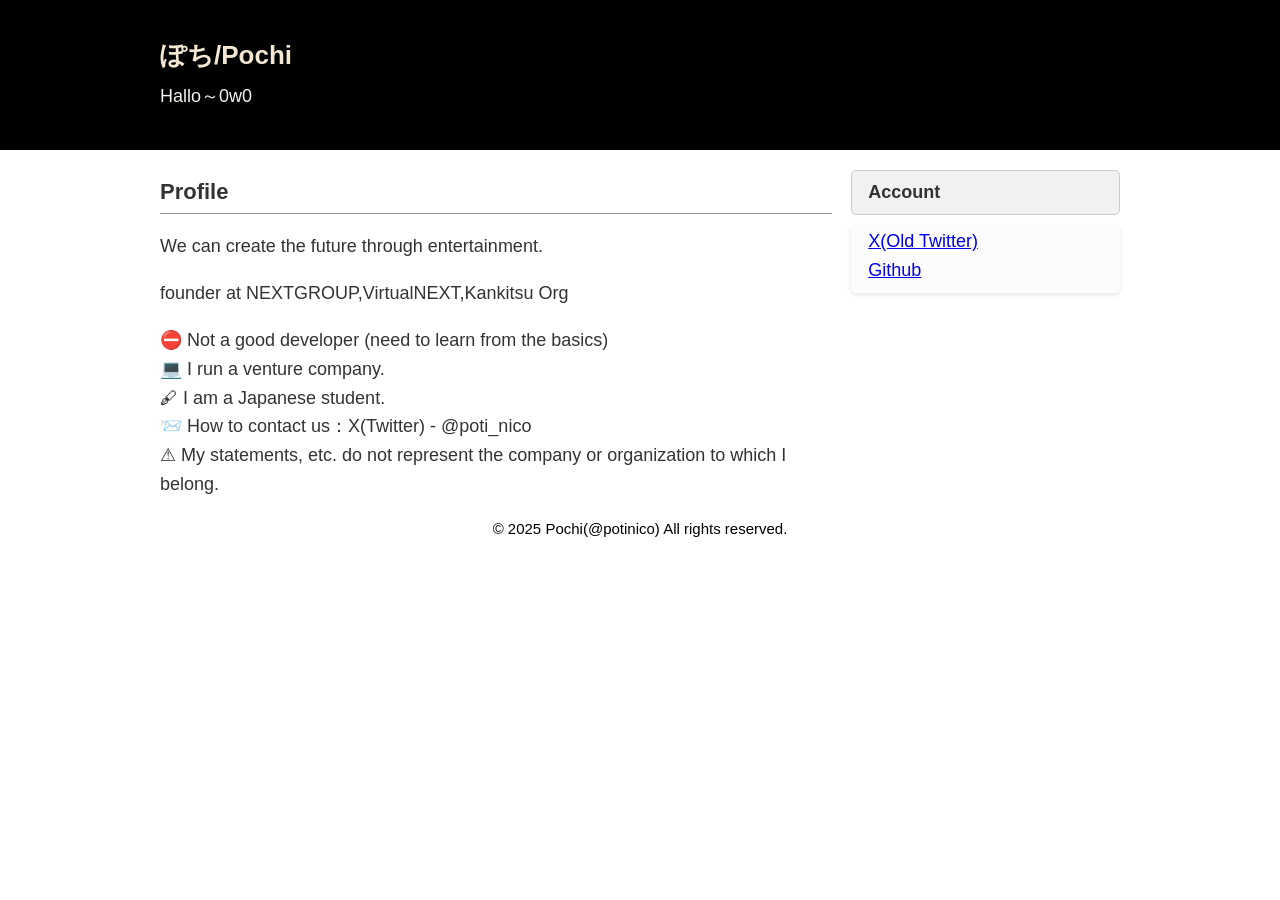
<file: index.html>
<!DOCTYPE html>
<html lang="ja">
<head>
<meta charset="UTF-8">
<title>ぽち/Pochi</title>
<meta name="keywords" content="ページのキーワードA,B,C">
<meta name="description" content="ページの説明">
<meta name="viewport" content="width=device-width, initial-scale=1.0">
<link rel="stylesheet" href="index.css">
</head>
<body>
<div id="outer">
<header><div id="header-container"><div id="head-inner"><h1>ぽち/Pochi</h1>
<p class="description">Hallo～0w0</p></div></div>
</header>
<div id="content-wrapper">
<main>
<div id="inner">
<h2>Profile</h2>
<p>We can create the future through entertainment.</p>
<p>founder at NEXTGROUP,VirtualNEXT,Kankitsu Org</p>
<p>⛔ Not a good developer (need to learn from the basics)<br>💻 I run a venture company.<br>🖋 I am a Japanese student.<br> 📨 How to contact us：X(Twitter) - @poti_nico<br>⚠ My statements, etc. do not represent the company or organization to which I belong.</p>
</div>
</main>
<aside>
<div id="middle-inner">
<div class="side-title">Account</div>
<div class="side">
<ul>
<a href="https://x.com/poti_nico">X(Old Twitter)</a><br>
<a href="https://github.com/potinico">Github</a>
</ul>
</div>
</div>
</aside>
</div>
<footer>© 2025 Pochi(@potinico) All rights reserved.</footer>
</div></body>
</html>
</file>
<file: index.css>
@charset "UTF-8";
body {
	margin: 0;
	padding: 0;
	font-family: "游ゴシック Medium", "ヒラギノ角ゴ Pro", "Hiragino Kaku Gothic Pro", "メイリオ", "Meiryo", sans-serif;
	line-height: 1.6;
    font-size: 18px;
}
#header-container {
  margin: 0 auto;
  width: 960px;
}
header {
	background-color: #000;
}
#head-inner {
    padding: 25px 0;
}
h1 {
	font-size: 26px;
	font-weight: bold;
	padding: 10px 0 0 0;
	margin: 0;
	color: #f3e6d2;
}
h1 a {
	font-weight: bold;
	color: #f3e6d2;
	text-decoration: none;
}
h1 a:hover {
	color: #e8f3f9;
	text-decoration: none;
}
.description {
	line-height: 1.2;
	color: #f3f2eb;
	margin: 0.5em 0 1em 0;
}
h2 {
	font-size: 22px;
	margin: 0;
	padding: 4px 0;
	border-bottom: 1px solid #999;
}
#content-wrapper {margin: 0 auto;
    width: 960px;}
main {
	color: #333;
float: left; width: 70%;}
#inner {
	padding: 20px 0 0 0;
}
ul {
	margin: 0 0 0 1em;
	padding: 0;
}
li {
	list-style: disc;
}
p {
	margin: 1em 0;
}
img {
	max-width: 100%;
	height: auto;
	border: 0;
}
hr {
	border-width: 1px 0 0 0;
	border-style: solid;
	border-color: #ccc;
	height: 1px;
}
a {
	font-weight: normal;
}
aside {

float: right; width: 28%;}
#middle-inner {
	padding: 20px 0 20px 0;
}
.side-title {
	padding: 7px 16px 7px 16px;
	background-color: #f1f1f1;
	color: #333;
	font-weight: bold;
	border: 1px solid #ccc;
	margin-bottom: 10px;
	border-radius: 5px;
}
.side {
	margin: 0 0 10px 0;
	padding: 2px 8px 8px 7px;
	background-color: #fcfcfc;
	box-shadow: 0 2px 5px rgba(0, 0, 0, 0.1);
	border-radius: 5px;
}
.side ul {
	margin: 0 0 0 10px;
	padding: 0;
}
.side li {
	list-style: none;
	margin-bottom: 0.5em;
}
.side li a {
	text-decoration: none;
	color: #214555;
}
.side li a:hover {
	text-decoration: underline;
}
footer {
	font-size: 15px;
	height: 100px;
	clear: both;
	text-align: center;
}
blockquote {
	border: 1px solid #ccc;
	padding: 5px;
	margin: 10px;
}
@media screen and (max-width: 767px) {
#header-container {
    margin: 0;
	width: 100%;
}
header {

}
#head-inner {
    padding: 25px 10px;
	background-color: #214555;
}
.description {
}
#content-wrapper {
margin: 0;
	width: 100%;}
main {
width: 100%;
	color: #333;
}
#inner {
	padding: 20px 10px 0 10px;
}
aside {
width: 100%;
}
#middle-inner {
	padding: 10px 10px 20px 10px;
}
h1 {
	font-size: 20px;
}
h2 {
	font-size: 18px;
}
h3 {
	font-size: 16px;
}
h4 {
	font-size: 14px;
}
}

.snow {
    /*雪の色*/
    color: snow;
    /*雪の大きさ*/
    font-size: 10px;
    /*初期位置*/
    position: fixed;
    top: -5%;
    /*雪を適当な幅で降らせる*/
    text-shadow:
    5vw   -100px 2px,
    10vw  -400px 3px,
    20vw  -500px 4px,
    30vw  -580px 1px,
    39vw  -250px 2px,
    42vw  -340px 5px,
    56vw  -150px 2px,
    63vw  -180px 0,
    78vw  -220px 4px,
    86vw  -320px 9px,
    94vw  -170px 7px;
    /*雪アニメーション1*/
    animation: roll 5s linear infinite;
  }
    /*2つめの雪アニメーション*/
  .snow2nd{animation: anim 8s linear infinite;}
  
  @keyframes roll {
      0% {transform:rotate(0deg);}
     90% {opacity:1;}
     100% {transform:rotate(20deg);top:100%;opacity:0;}
  }
  @keyframes anim {
    100% {color:transparent;top:150%;}
  }
</file>
